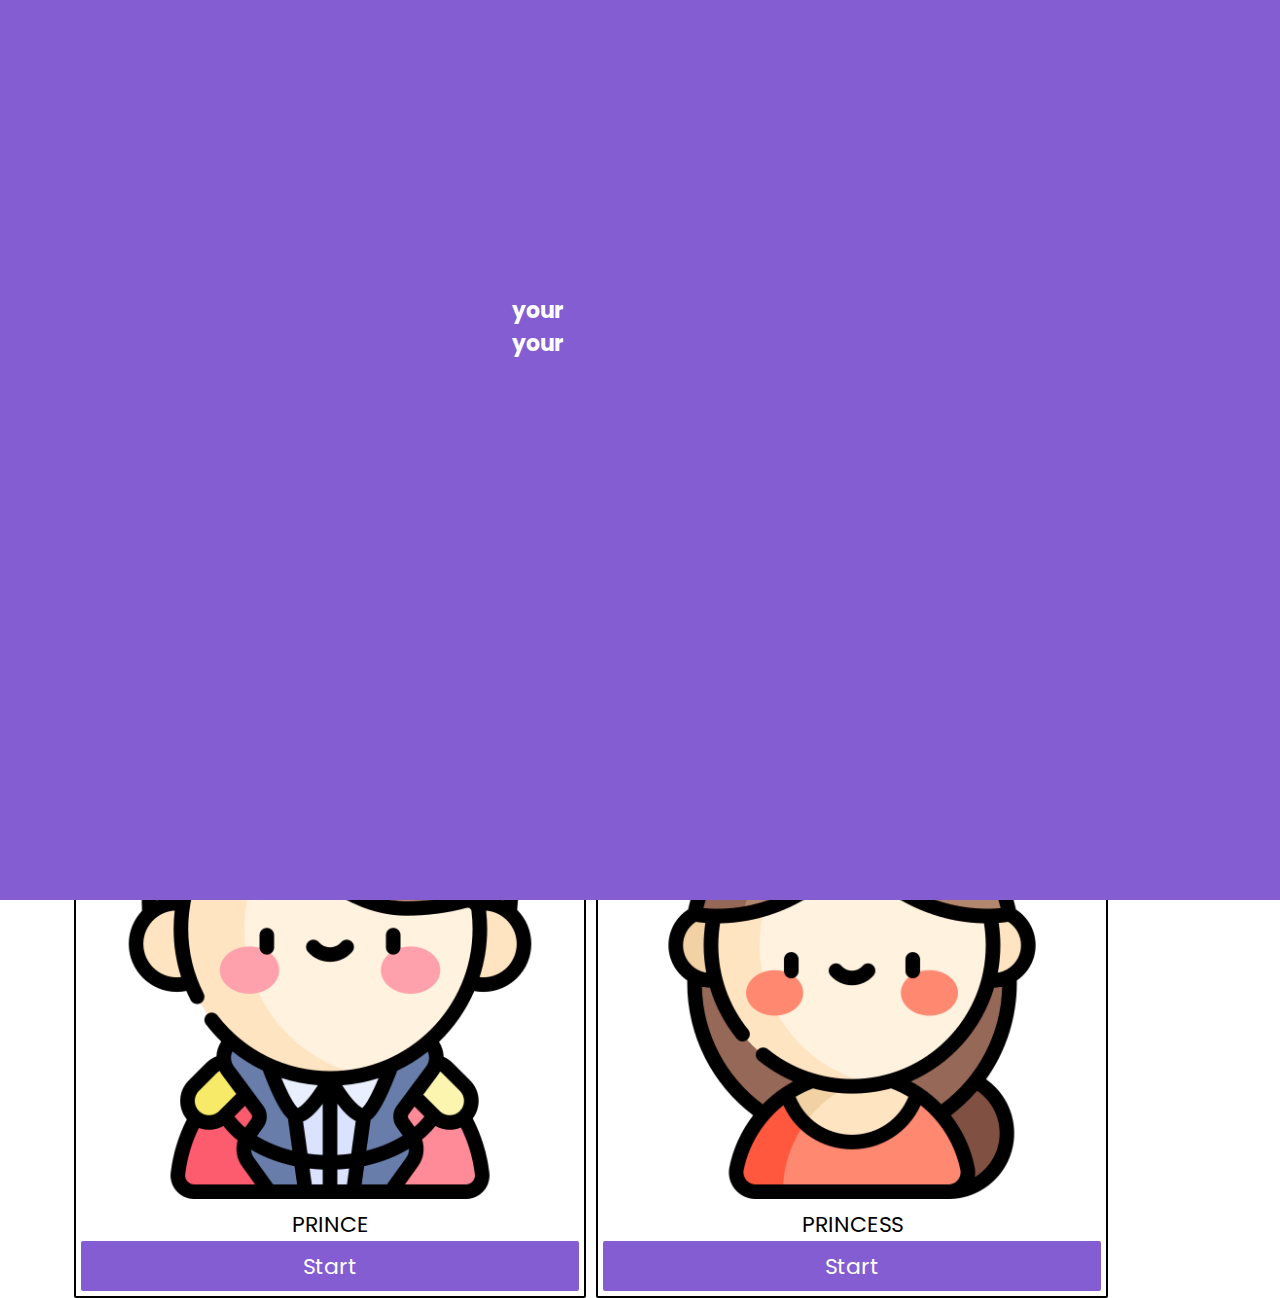
<file: index.html>
<!DOCTYPE html>
<html lang="en">
<head>
    <link rel="preconnect" href="https://fonts.googleapis.com">
    <link rel="preconnect" href="https://fonts.gstatic.com" crossorigin>
    <link href="https://fonts.googleapis.com/css2?family=Heebo:wght@600&family=Nanum+Gothic&family=Poppins&family=Work+Sans&family=Ysabeau+Infant:wght@300&display=swap" rel="stylesheet">
    <meta charset="UTF-8">
    <meta http-equiv="X-UA-Compatible" content="IE=edge">
    <meta name="viewport" content="width=device-width, initial-scale=1.0">
    <title>Intro</title>
    <link rel="stylesheet" href="CSS/intro.css">
</head>

<body>
    <div class="intro">
        <h1 class="logo-header">
            <span class="logo">your your<span class="logo">   Voice, Vote</span> 
        </h1>
    </div> 
    <header>
        <h4>Voting</h4>
    </header>
    <div>
        <section>
            <div class="card">
                <img src="image/King.png" alt="King">
                <p>KING</p>
                <a href="King.html"><button>Start</button></a>
            </div>
        </section>
        <section>
            <div class="card">
                <img src="image/Queen.png" alt="">
                <p>Queen</p>
                <a href=""><button>Start</button></a>
            </div>
        </section>
    </div>

    <div class="quebdiv">
        <section>
            <div class="card">
                <img src="image/Prince.png" alt="">
                <p>PRINCE</p>
                <a href=""><button>Start</button></a>
            </div>
        </section>
        <section>
            <div class="card">
                <img src="image/princess.png" alt="">
                <p>PRINCESS</p>
                <a href=""><button>Start</button></a>
            </div>
        </section>
    </div>

        <script src="js/intro.js"></script>
</body>
</html>
</file>
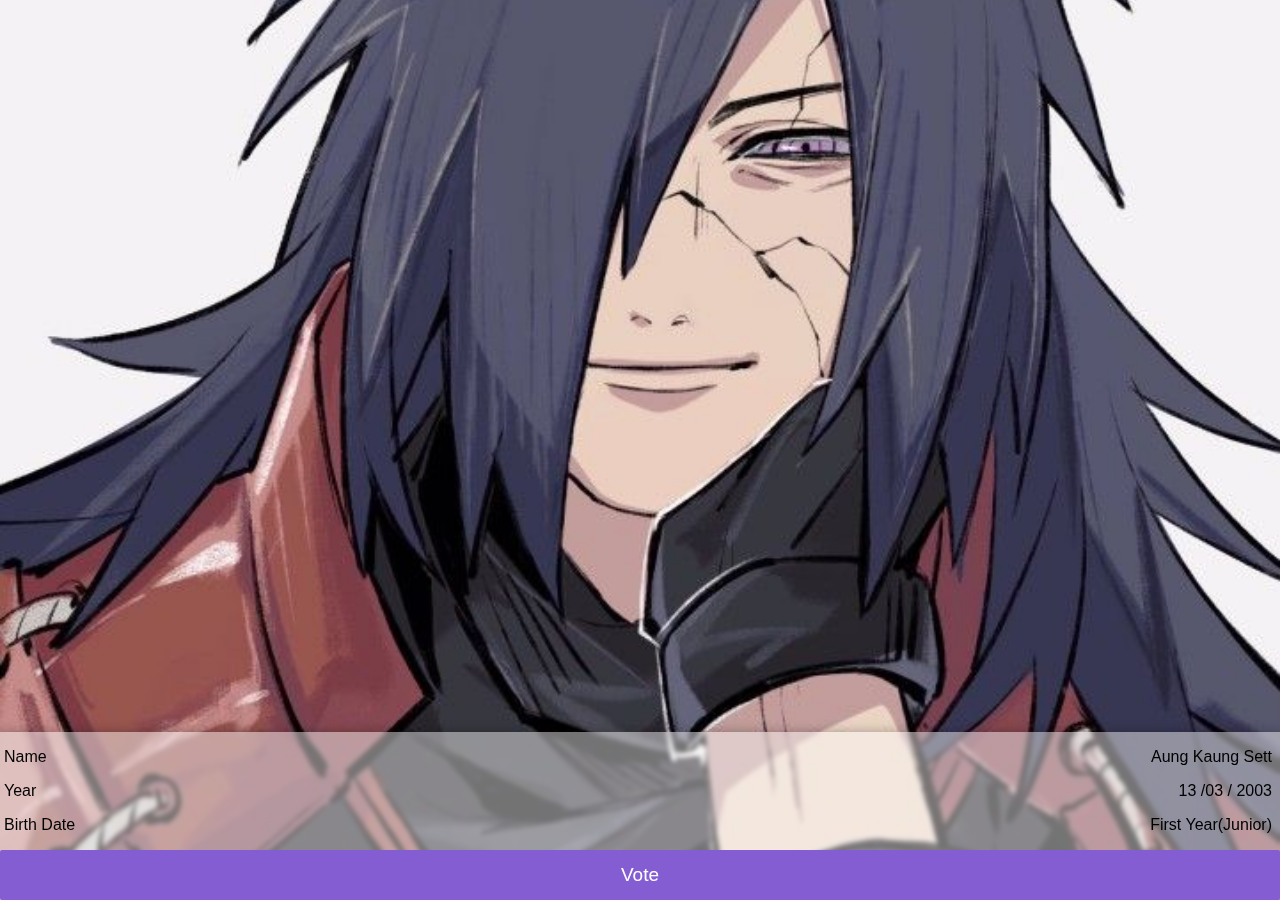
<file: King.html>
<!DOCTYPE html>
<html lang="en">
<head>
    <meta charset="UTF-8">
    <meta http-equiv="X-UA-Compatible" content="IE=edge">
    <meta name="viewport" content="width=device-width, initial-scale=1.0">
    <title>King</title>
</head>
<link rel="stylesheet" href="CSS/criticimg.css">
<body>
    <div class="mardara">
        
        <div class="card">
            <p>Name <span>Aung Kaung Sett</span></p>
            <p>Year <span>13 /03 / 2003</span></p>
            <p>Birth Date <span>First Year(Junior)</span></p>
            <button onclick="appearbox()">Vote</button>
        </div>
        <div class="votebox" id="votebox">
            <form action="#">
            <button class="cancel"  onclick="cancel()">X</button>
            <p>Enter Voting Code</p>
            <input type="text" class="code" id="code" placeholder="Code Here..">
            <intput type="submit" class="submit" id="submit">Confirm</intput>
        </form>
        </div>
    </div>
    

   
    
    <script src="js/intro.js"></script>
</body>
</html>
</file>
<file: CSS/intro.css>
*{
    margin: 0;
    padding: 0;
    box-sizing: border-box;
    font-family: 'Poppins', sans-serif;
    font-size: 22px;
}
header{
    position: relative;
    left: 0;
    top: 0;
    width: 1005;
    height: 80px;
}
header h4{
    color: rgb(0, 0, 0);
    position: absolute;
    left: 10%;
    bottom: 1rem;
    font-size: 1.1rem;
}
/*splash screen*/

.intro{
    color: white;
    position:fixed;
    z-index: 1;
    left: 0;
    top: 0;
    width: 100%;
    height: 100vh;
    background-color: #845dd3;
    transition: 1s;
}
 .logo-header{
    position: absolute;
    top: 40%;
    left: 40%;
    color: white;
    transform: translate(-50%,-50%);
    
}
.logo{
    
    position: absolute;
    display: inline-block;
    bottom: -20px;
    opacity: 0;
}

.logo.active{
    bottom: 0;
    opacity: 1;
    transition: ease-in-out 0.5s;
}

.logo.fade{
    bottom: 150px;
    opacity: 0;
    transition: ease-in-out 0.5s;
}


section{
    margin-left: 10px;
    float: left;
    position: relative;
    left: 5%;
    right:5%;
    border: solid 2px #000000;
    border-radius: 2px;
    width: 40%;
    
}
section .card{
    padding: 5px 5px 5px 5px;
}
section .card a,button,p,img{
    width: 100%;
    height: 100%;
    text-align: center;
    cursor: pointer;
}
button{
    height: 50px;
    border-radius: 2px;
    background-color: #845dd3;
    color: white;
    border:none;
}
button:active{
    background-color: #6745ac;
    transition: 1s;
    
    border:none;
}
.quebdiv section{
    margin-top: 10px;
}
</file>
<file: CSS/criticimg.css>
body,html{
    height: 100%;
    width: 100%;
    padding: 0;
    margin: 0;
    overflow: hidden;
    font-family: 'Poppins', sans-serif;
    position: relative;
}

.mardara{
    background-image: url("../image/madra.jpg");
    height: 100%;
    width: 100%;
    position: relative;
    background-position: center;
    background-repeat: no-repeat;
    background-size: cover;
}
.card{
    object-fit: cover;
    
    position: absolute;
    bottom: 0;
    background-color:transparent;
 
    width: 100%;
    border-radius: 0px;
    background-color: rgba(255, 255, 255, 0.45);
    box-shadow: 0 0 10px 1px rgba(0, 0, 0, 0.25);
    backdrop-filter: blur(2px);
}
.card button{
    
   
    width: 100%;
    height: 50px;
    border-radius: 2px;
    border: none;
    font-size: 19px;
    background-color: #845dd3;
    color: white;
}
.card button:active{
    background-color: #5b30b1;
    
}
.card p,.card span{
    padding: 0px 4px 0px 4px;
    display:flex;
    justify-content: space-between;
}
.votebox,#votebox{
    visibility: hidden;
    position: absolute;
    padding: 8px 10px 8px 8px;
    top: 50%;
    left: 50%;
    transform: translate(-50%, -50%);
    border-radius: 4px;
    background-color: #ba98fd;
    
}
.votebox form .cancel{
    float: right;
    background-color: #845dd3;
    border: none;
    font-size: medium;
    color: white;
    border-radius: 4px;
    font-size: 14px;
    margin-right: -4px;
    padding: 4px 4px 4px 4px;
}
.votebox form p{
    font-weight: bold;
    color: white;
    padding: 4px 4px 4px 0px;
    margin: 6px 6px 6px 0px;
}
.votebox form .code{
    width: 100%;
    height: 35px;
    border-radius: 4px;
    border: none;
    font-size: 16px;
}
.votebox form #submit{
    color: white;
    letter-spacing: 1px;
    margin-top: 10px;
    padding: 0px 4px 0px 0px;
    background-color: #845dd3;
    border-radius: 4px;
     width: 100%;
   display: flex;
   justify-content: center;
   cursor: pointer;
   text-align: center;
   height: 40px;
   font-weight: bold;
   flex-direction: column;
    font-size: 18px;

}
</file>
